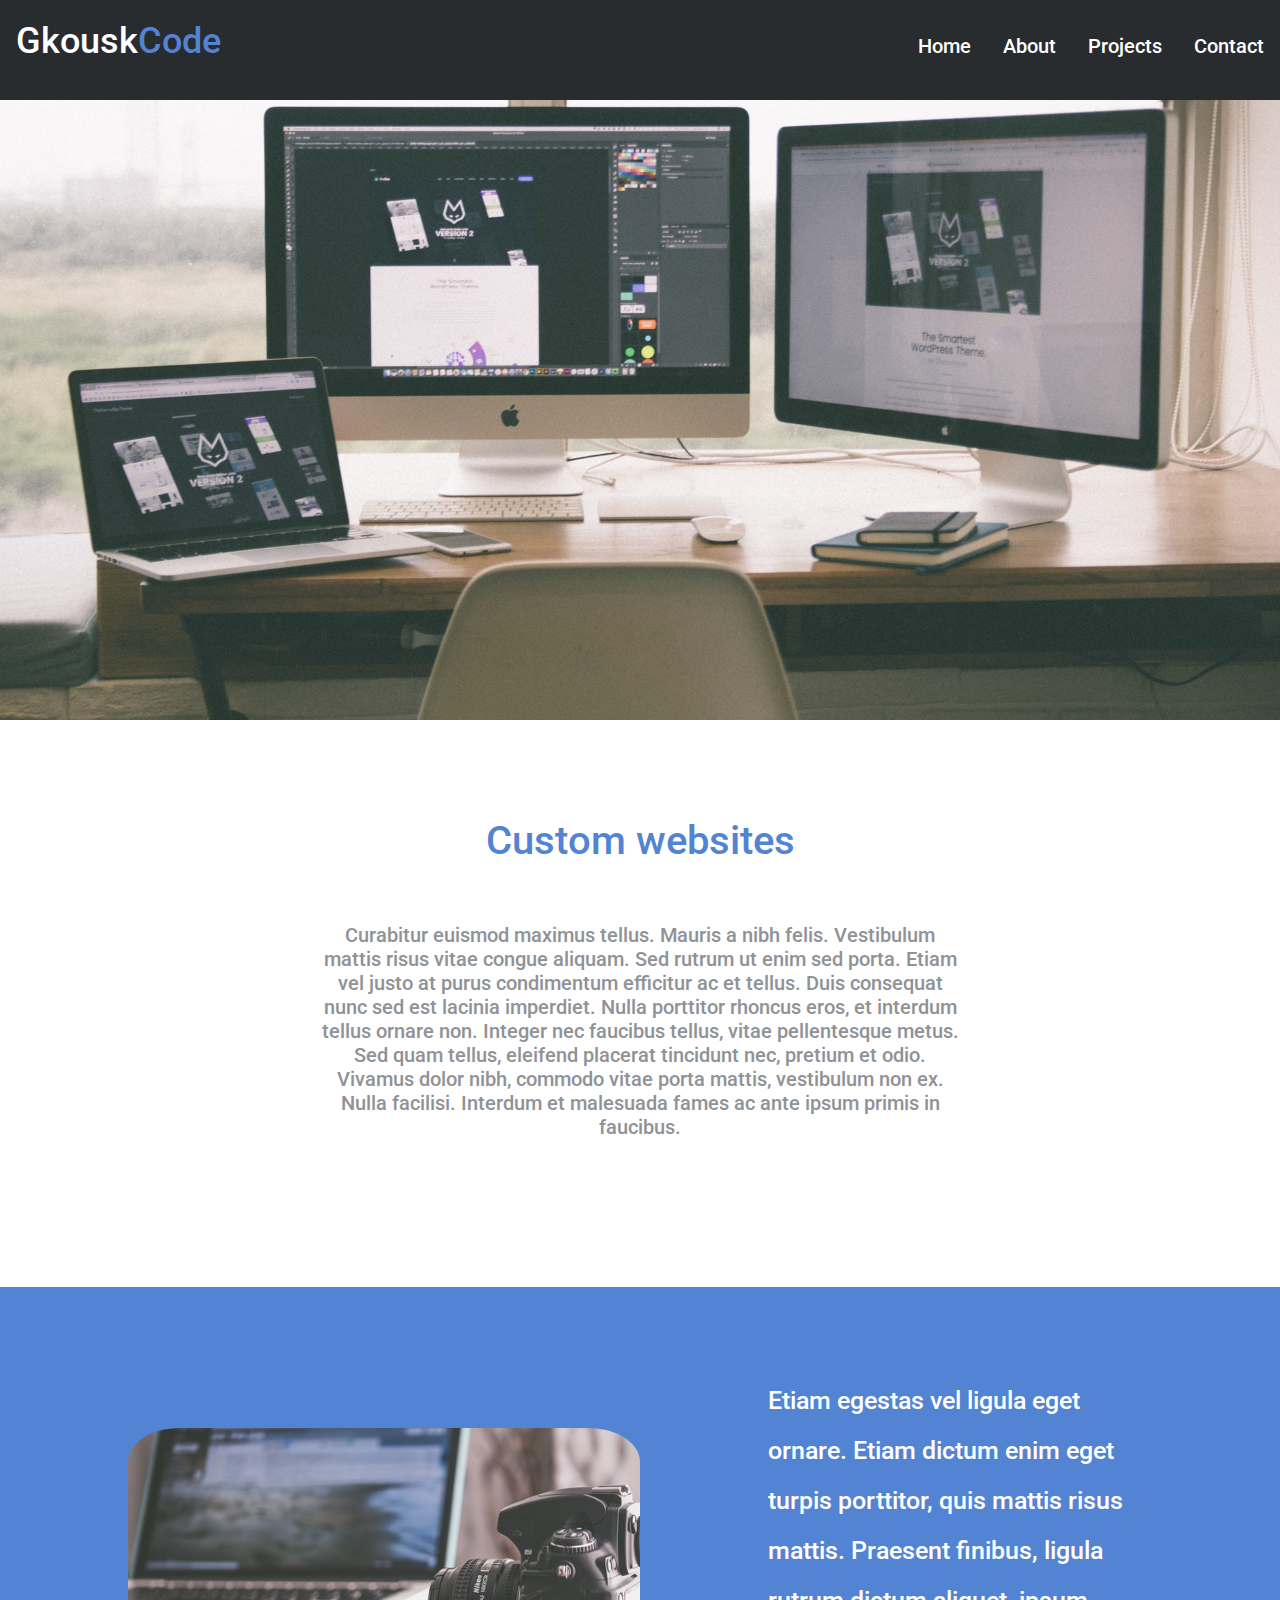
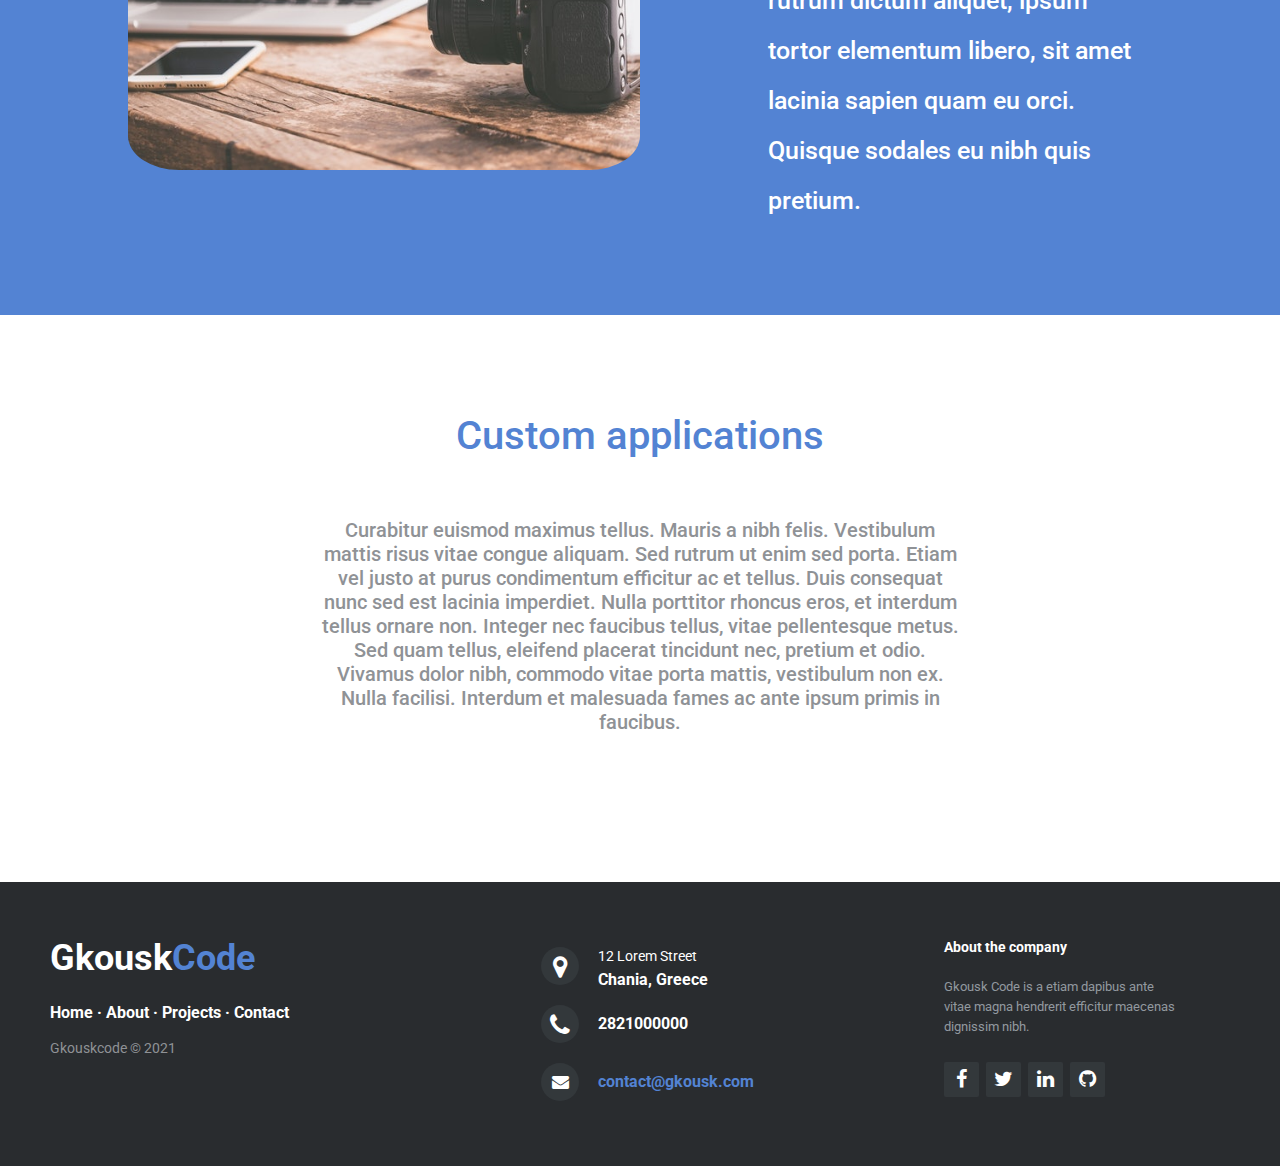
<file: index.html>
<!DOCTYPE html>
<html lang="en">

<head>
    <meta charset="UTF-8">
    <meta http-equiv="X-UA-Compatible" content="IE=edge">
    <meta name="viewport" content="width=device-width, initial-scale=1.0">
    <link rel="stylesheet" href="https://maxcdn.bootstrapcdn.com/font-awesome/4.2.0/css/font-awesome.min.css">
    <link rel="stylesheet" href="style.css">
    <link rel="shortcut icon" href="images/icon.png">

    <title>GkouskCode</title>
</head>

<body>
    <nav>
        <div class="nav-content">
            <div class="logo">
                <a class="logo-text" href="index.html">Gkousk<span>Code</span></a>
            </div>
            <div class="links">
                <ul>
                    <li><a href="index.html">Home</a></li>
                    <li><a href="about.html">About</a></li>
                    <li><a href="projects.html">Projects</a></li>
                    <li><a href="contact.html">Contact</a></li>
                </ul>
            </div>
        </div>
    </nav>
    <main>
        <div class="hero">
            <img class="slides" src="images/hero.jpg">
            <img class="slides" src="images/hero2.jpg">
            <img class="slides" src="images/hero3.jpg">
        </div>
        <div class="white">
            <h2>Custom websites</h2>
            <p>Curabitur euismod maximus tellus. Mauris a nibh felis. Vestibulum mattis risus vitae congue aliquam. Sed rutrum ut enim sed porta. Etiam vel justo at purus condimentum efficitur ac et tellus. Duis consequat nunc sed est lacinia imperdiet.
                Nulla porttitor rhoncus eros, et interdum tellus ornare non. Integer nec faucibus tellus, vitae pellentesque metus. Sed quam tellus, eleifend placerat tincidunt nec, pretium et odio. Vivamus dolor nibh, commodo vitae porta mattis, vestibulum
                non ex. Nulla facilisi. Interdum et malesuada fames ac ante ipsum primis in faucibus.</p>
        </div>
        <div class="bg">
            <div class="flex">
                <div class="flex-item">
                    <img src="images/flex-img.jpg" alt="flex-img">
                </div>
                <div class="flex-item">
                    <p>
                        Etiam egestas vel ligula eget ornare. Etiam dictum enim eget turpis porttitor, quis mattis risus mattis. Praesent finibus, ligula rutrum dictum aliquet, ipsum tortor elementum libero, sit amet lacinia sapien quam eu orci. Quisque sodales eu nibh quis
                        pretium.
                    </p>
                </div>
            </div>
        </div>
        <div class="white">
            <h2>Custom applications</h2>
            <p>Curabitur euismod maximus tellus. Mauris a nibh felis. Vestibulum mattis risus vitae congue aliquam. Sed rutrum ut enim sed porta. Etiam vel justo at purus condimentum efficitur ac et tellus. Duis consequat nunc sed est lacinia imperdiet.
                Nulla porttitor rhoncus eros, et interdum tellus ornare non. Integer nec faucibus tellus, vitae pellentesque metus. Sed quam tellus, eleifend placerat tincidunt nec, pretium et odio. Vivamus dolor nibh, commodo vitae porta mattis, vestibulum
                non ex. Nulla facilisi. Interdum et malesuada fames ac ante ipsum primis in faucibus.</p>
        </div>
    </main>
    <footer class="footer-distributed">

        <div class="footer-left">

            <h3>Gkousk<span>Code</span></h3>

            <p class="footer-links">
                <a href="index.html">Home</a> ·
                <a href="about.html">About</a> ·
                <a href="projects.html">Projects</a> ·
                <a href="contact.html">Contact</a>
            </p>

            <p class="footer-company-name">Gkouskcode &copy; 2021</p>
        </div>

        <div class="footer-center">

            <div>
                <i class="fa fa-map-marker"></i>
                <p><span>12 Lorem Street</span> Chania, Greece</p>
            </div>

            <div>
                <i class="fa fa-phone"></i>
                <p>2821000000</p>
            </div>

            <div>
                <i class="fa fa-envelope"></i>
                <p><a href="mailto:support@gkousk.com">contact@gkousk.com</a></p>
            </div>

        </div>

        <div class="footer-right">

            <p class="footer-company-about">
                <span>About the company</span> Gkousk Code is a etiam dapibus ante vitae magna hendrerit efficitur maecenas dignissim nibh.
            </p>

            <div class="footer-icons">
                <a href="#"><i class="fa fa-facebook"></i></a>
                <a href="#"><i class="fa fa-twitter"></i></a>
                <a href="#"><i class="fa fa-linkedin"></i></a>
                <a href="#"><i class="fa fa-github"></i></a>

            </div>

        </div>

    </footer>
</body>
<script src="index.js"></script>

</html>
</file>
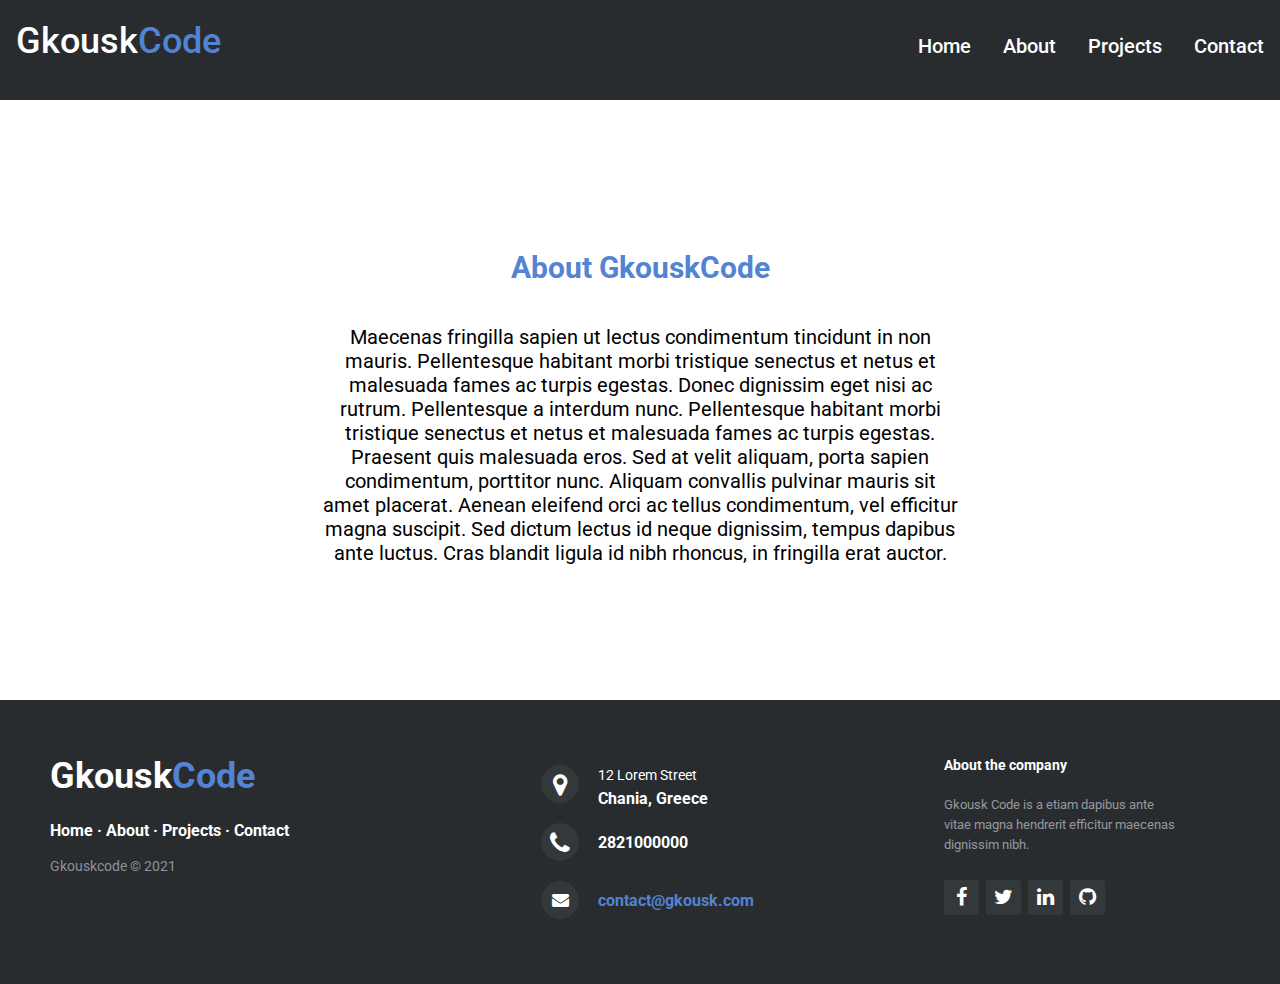
<file: about.html>
<!DOCTYPE html>
<html lang="en">

<head>
    <meta charset="UTF-8">
    <meta http-equiv="X-UA-Compatible" content="IE=edge">
    <meta name="viewport" content="width=device-width, initial-scale=1.0">
    <link rel="stylesheet" href="https://maxcdn.bootstrapcdn.com/font-awesome/4.2.0/css/font-awesome.min.css">
    <link rel="stylesheet" href="style.css">
    <link rel="shortcut icon" href="images/icon.png">
    <title>GkouskCode</title>
</head>

<body>
    <nav>
        <div class="nav-content">
            <div class="logo">
                <a class="logo-text" href="index.html">Gkousk<span>Code</span></a>
            </div>
            <div class="links">
                <ul>
                    <li><a href="index.html">Home</a></li>
                    <li><a href="about.html">About</a></li>
                    <li><a href="projects.html">Projects</a></li>
                    <li><a href="contact.html">Contact</a></li>
                </ul>
            </div>
        </div>
    </nav>
    <main>
        <div class="about">
            <h1>
                About GkouskCode
            </h1>
            <p>
                Maecenas fringilla sapien ut lectus condimentum tincidunt in non mauris. Pellentesque habitant morbi tristique senectus et netus et malesuada fames ac turpis egestas. Donec dignissim eget nisi ac rutrum. Pellentesque a interdum nunc. Pellentesque habitant
                morbi tristique senectus et netus et malesuada fames ac turpis egestas. Praesent quis malesuada eros. Sed at velit aliquam, porta sapien condimentum, porttitor nunc. Aliquam convallis pulvinar mauris sit amet placerat. Aenean eleifend
                orci ac tellus condimentum, vel efficitur magna suscipit. Sed dictum lectus id neque dignissim, tempus dapibus ante luctus. Cras blandit ligula id nibh rhoncus, in fringilla erat auctor.
            </p>
        </div>
    </main>
    <footer class="footer-distributed">

        <div class="footer-left">

            <h3>Gkousk<span>Code</span></h3>

            <p class="footer-links">
                <a href="index.html">Home</a> ·
                <a href="about.html">About</a> ·
                <a href="projects.html">Projects</a> ·
                <a href="contact.html">Contact</a>
            </p>

            <p class="footer-company-name">Gkouskcode &copy; 2021</p>
        </div>

        <div class="footer-center">

            <div>
                <i class="fa fa-map-marker"></i>
                <p><span>12 Lorem Street</span> Chania, Greece</p>
            </div>

            <div>
                <i class="fa fa-phone"></i>
                <p>2821000000</p>
            </div>

            <div>
                <i class="fa fa-envelope"></i>
                <p><a href="mailto:support@gkousk.com">contact@gkousk.com</a></p>
            </div>

        </div>

        <div class="footer-right">

            <p class="footer-company-about">
                <span>About the company</span> Gkousk Code is a etiam dapibus ante vitae magna hendrerit efficitur maecenas dignissim nibh.
            </p>

            <div class="footer-icons">
                <a href="#"><i class="fa fa-facebook"></i></a>
                <a href="#"><i class="fa fa-twitter"></i></a>
                <a href="#"><i class="fa fa-linkedin"></i></a>
                <a href="#"><i class="fa fa-github"></i></a>

            </div>

        </div>

    </footer>
</body>

</html>
</file>
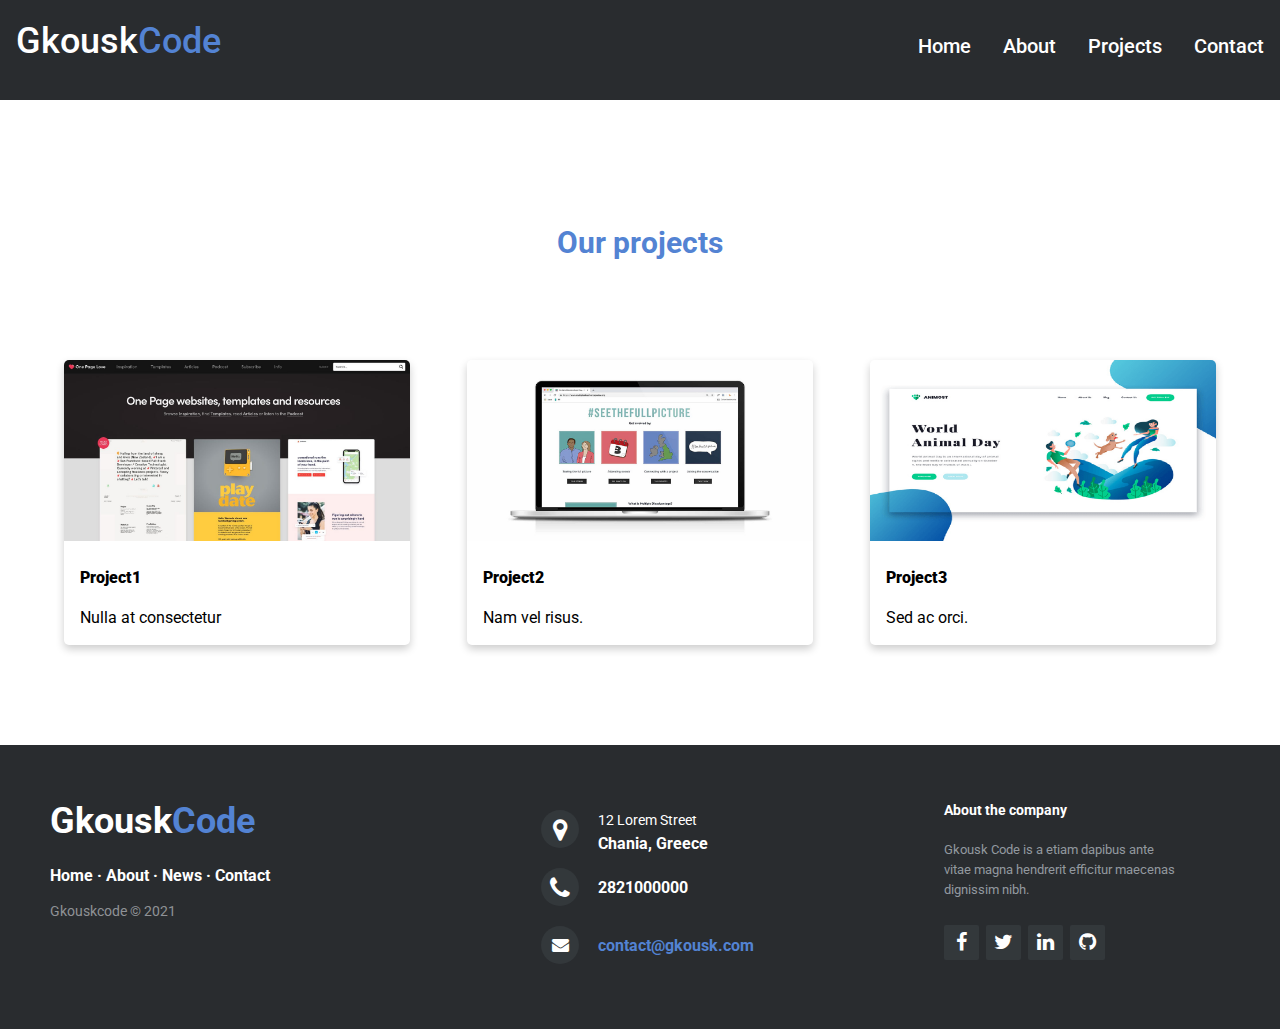
<file: news.html>
<!DOCTYPE html>
<html lang="en">

<head>
    <meta charset="UTF-8">
    <meta http-equiv="X-UA-Compatible" content="IE=edge">
    <meta name="viewport" content="width=device-width, initial-scale=1.0">
    <link rel="stylesheet" href="https://maxcdn.bootstrapcdn.com/font-awesome/4.2.0/css/font-awesome.min.css">
    <link rel="stylesheet" href="style.css">
    <link rel="shortcut icon" href="images/icon.png">
    <title>GkouskCode</title>
</head>

<body>
    <nav>
        <div class="nav-content">
            <div class="logo">
                <a class="logo-text" href="index.html">Gkousk<span>Code</span></a>
            </div>
            <div class="links">
                <ul>
                    <li><a href="index.html">Home</a></li>
                    <li><a href="about.html">About</a></li>
                    <li><a href="news.html">Projects</a></li>
                    <li><a href="contact.html">Contact</a></li>
                </ul>
            </div>
        </div>
    </nav>
    <main>
        <div class="projects">
            <h2>Our projects</h2>
            <div class="projects-flex">
                <div class="project">
                    <img src="images/project1.jpg" alt="project1" style="width:100%">
                    <div class="container">
                        <h4><b>Project1</b></h4>
                        <p>Nulla at consectetur</p>
                    </div>
                </div>
                <div class="project">
                    <img src="images/project2.jpg" alt="project2" style="width:100%">
                    <div class="container">
                        <h4><b>Project2</b></h4>
                        <p>Nam vel risus.</p>
                    </div>
                </div>
                <div class="project">
                    <img src="images/project3.png" alt="project3" style="width:100%">
                    <div class="container">
                        <h4><b>Project3</b></h4>
                        <p>Sed ac orci.</p>
                    </div>
                </div>
            </div>
        </div>

    </main>
    <footer class="footer-distributed">

        <div class="footer-left">

            <h3>Gkousk<span>Code</span></h3>

            <p class="footer-links">
                <a href="index.html">Home</a> ·
                <a href="about.html">About</a> ·
                <a href="news.html">News</a> ·
                <a href="contact.html">Contact</a>
            </p>

            <p class="footer-company-name">Gkouskcode &copy; 2021</p>
        </div>

        <div class="footer-center">

            <div>
                <i class="fa fa-map-marker"></i>
                <p><span>12 Lorem Street</span> Chania, Greece</p>
            </div>

            <div>
                <i class="fa fa-phone"></i>
                <p>2821000000</p>
            </div>

            <div>
                <i class="fa fa-envelope"></i>
                <p><a href="mailto:support@gkousk.com">contact@gkousk.com</a></p>
            </div>

        </div>

        <div class="footer-right">

            <p class="footer-company-about">
                <span>About the company</span> Gkousk Code is a etiam dapibus ante vitae magna hendrerit efficitur maecenas dignissim nibh.
            </p>

            <div class="footer-icons">
                <a href="#"><i class="fa fa-facebook"></i></a>
                <a href="#"><i class="fa fa-twitter"></i></a>
                <a href="#"><i class="fa fa-linkedin"></i></a>
                <a href="#"><i class="fa fa-github"></i></a>

            </div>

        </div>

    </footer>
</body>

</html>
</file>
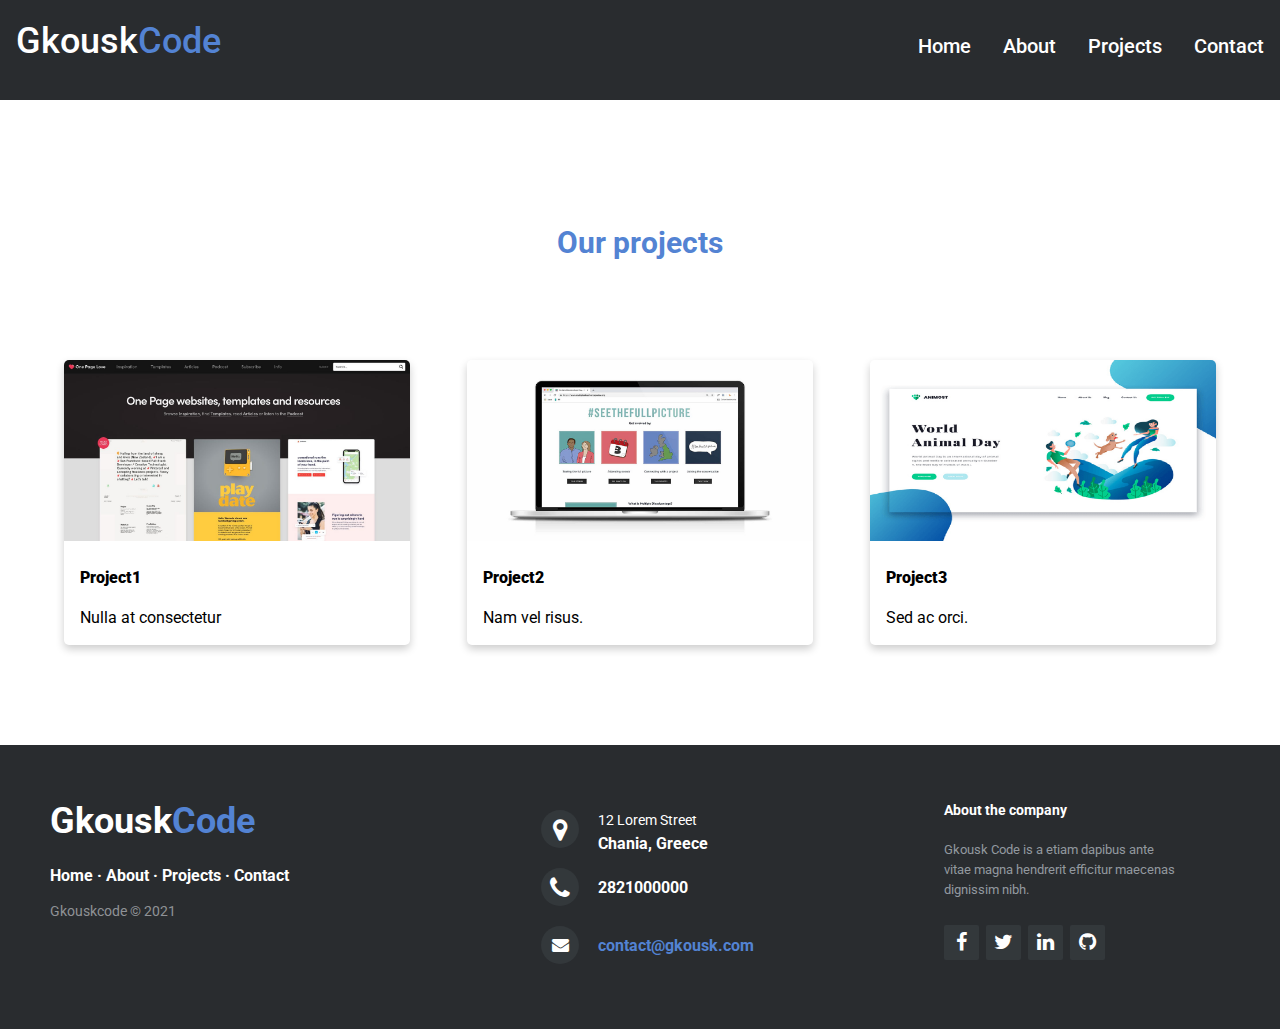
<file: projects.html>
<!DOCTYPE html>
<html lang="en">

<head>
    <meta charset="UTF-8">
    <meta http-equiv="X-UA-Compatible" content="IE=edge">
    <meta name="viewport" content="width=device-width, initial-scale=1.0">
    <link rel="stylesheet" href="https://maxcdn.bootstrapcdn.com/font-awesome/4.2.0/css/font-awesome.min.css">
    <link rel="stylesheet" href="style.css">
    <link rel="shortcut icon" href="images/icon.png">
    <title>GkouskCode</title>
</head>

<body>
    <nav>
        <div class="nav-content">
            <div class="logo">
                <a class="logo-text" href="index.html">Gkousk<span>Code</span></a>
            </div>
            <div class="links">
                <ul>
                    <li><a href="index.html">Home</a></li>
                    <li><a href="about.html">About</a></li>
                    <li><a href="projects.html">Projects</a></li>
                    <li><a href="contact.html">Contact</a></li>
                </ul>
            </div>
        </div>
    </nav>
    <main>
        <div class="projects">
            <h2>Our projects</h2>
            <div class="projects-flex">
                <div class="project">
                    <img src="images/project1.jpg" alt="project1" style="width:100%">
                    <div class="container">
                        <h4><b>Project1</b></h4>
                        <p>Nulla at consectetur</p>
                    </div>
                </div>
                <div class="project">
                    <img src="images/project2.jpg" alt="project2" style="width:100%">
                    <div class="container">
                        <h4><b>Project2</b></h4>
                        <p>Nam vel risus.</p>
                    </div>
                </div>
                <div class="project">
                    <img src="images/project3.png" alt="project3" style="width:100%">
                    <div class="container">
                        <h4><b>Project3</b></h4>
                        <p>Sed ac orci.</p>
                    </div>
                </div>
            </div>
        </div>

    </main>
    <footer class="footer-distributed">

        <div class="footer-left">

            <h3>Gkousk<span>Code</span></h3>

            <p class="footer-links">
                <a href="index.html">Home</a> ·
                <a href="about.html">About</a> ·
                <a href="projects.html">Projects</a> ·
                <a href="contact.html">Contact</a>
            </p>

            <p class="footer-company-name">Gkouskcode &copy; 2021</p>
        </div>

        <div class="footer-center">

            <div>
                <i class="fa fa-map-marker"></i>
                <p><span>12 Lorem Street</span> Chania, Greece</p>
            </div>

            <div>
                <i class="fa fa-phone"></i>
                <p>2821000000</p>
            </div>

            <div>
                <i class="fa fa-envelope"></i>
                <p><a href="mailto:support@gkousk.com">contact@gkousk.com</a></p>
            </div>

        </div>

        <div class="footer-right">

            <p class="footer-company-about">
                <span>About the company</span> Gkousk Code is a etiam dapibus ante vitae magna hendrerit efficitur maecenas dignissim nibh.
            </p>

            <div class="footer-icons">
                <a href="#"><i class="fa fa-facebook"></i></a>
                <a href="#"><i class="fa fa-twitter"></i></a>
                <a href="#"><i class="fa fa-linkedin"></i></a>
                <a href="#"><i class="fa fa-github"></i></a>

            </div>

        </div>

    </footer>
</body>

</html>
</file>
<file: style.css>
@import url('https://fonts.googleapis.com/css2?family=Roboto:wght@500&display=swap');
* {
    font-family: 'Roboto', sans-serif;
}

html,
body {
    margin: 0px;
    padding: 0px;
}


/*-------- Navbar --------*/

nav {
    width: 100%;
    background-color: #292c2f;
    height: 100px;
    position: fixed;
    top: 0;
}

.nav-content {
    max-width: 1700px;
    display: block;
    margin-left: auto;
    margin-right: auto;
}

.nav-content .icon {
    width: 60px;
    height: 60px;
}

.nav-content .logo {
    height: 100px;
    float: left;
}

.logo-text {
    color: white;
    text-align: center;
    padding: 20px 16px;
    text-decoration: none;
    font-size: 36px;
    font-weight: 500;
    display: flex;
    align-items: center;
}

.logo-text span {
    color: #5383d3;
    font-size: 36px;
    font-weight: 500;
}

.nav-content>.links {
    height: 100px;
    float: right;
}

.links a {
    display: block;
    color: white;
    text-align: center;
    padding: 14px 16px;
    text-decoration: none;
    font-size: 20px;
    font-weight: 500;
}

.links a:hover {
    color: #5383d3
}

ul {
    list-style-type: none;
    margin: 0;
    padding: 0;
    overflow: hidden;
    margin-top: 20px
}

li {
    float: left;
}


/*-------- Hero --------*/

.hero img {
    width: 100%;
    height: auto;
}

.slides {
    display: none;
    width: 100%;
    height: auto;
}


/*-------- White --------*/

.white {
    width: 100%;
    background-color: white;
    padding-top: 5%;
    padding-bottom: 10%;
}

.white h2 {
    color: #5383d3;
    font-size: 40px;
    font-weight: 500;
    text-align: center;
}

.white p {
    color: #8f9296;
    font-size: 20px;
    font-weight: 500;
    padding-left: 25%;
    padding-right: 25%;
    padding-top: 2%;
    text-align: center;
}


/*-------- Background image --------*/

.bg {
    background-color: #5383d3;
}

.bg img {
    width: 100%;
    height: auto;
}

.bg .flex {
    display: flex;
    top: 0px;
    width: 100%;
    align-items: center;
}

.flex-item {
    width: 50%;
    height: 50%;
    margin: 5% 0% 5% 10%;
}

.flex-item img {
    height: auto;
    border-radius: 10%;
}

.flex-item p {
    font-size: 25px;
    font-weight: 500;
    padding-right: 30%;
    color: white;
    line-height: 200%;
}


/*-------- Footer --------*/

footer {
    bottom: 0;
}

.footer-distributed {
    background-color: #292c2f;
    box-shadow: 0 1px 1px 0 rgba(0, 0, 0, 0.12);
    box-sizing: border-box;
    width: 100%;
    text-align: left;
    font: bold 16px sans-serif;
    padding: 55px 50px;
}

.footer-distributed .footer-left,
.footer-distributed .footer-center,
.footer-distributed .footer-right {
    display: inline-block;
    vertical-align: top;
}

.footer-distributed .footer-left {
    width: 40%;
}

.footer-distributed h3 {
    color: #ffffff;
    font-size: 36px;
    margin: 0;
}

.footer-distributed h3 span {
    color: #5383d3;
}

.footer-distributed .footer-links {
    color: #ffffff;
    margin: 20px 0 12px;
    padding: 0;
}

.footer-distributed .footer-links a {
    display: inline-block;
    line-height: 1.8;
    text-decoration: none;
    color: inherit;
}

.footer-distributed .footer-company-name {
    color: #8f9296;
    font-size: 14px;
    font-weight: normal;
    margin: 0;
}

.footer-distributed .footer-center {
    width: 35%;
}

.footer-distributed .footer-center i {
    background-color: #33383b;
    color: #ffffff;
    font-size: 25px;
    width: 38px;
    height: 38px;
    border-radius: 50%;
    text-align: center;
    line-height: 42px;
    margin: 10px 15px;
    vertical-align: middle;
}

.footer-distributed .footer-center i.fa-envelope {
    font-size: 17px;
    line-height: 38px;
}

.footer-distributed .footer-center p {
    display: inline-block;
    color: #ffffff;
    vertical-align: middle;
    margin: 0;
}

.footer-distributed .footer-center p span {
    display: block;
    font-weight: normal;
    font-size: 14px;
    line-height: 2;
}

.footer-distributed .footer-center p a {
    color: #5383d3;
    text-decoration: none;
}

.footer-distributed .footer-right {
    width: 20%;
}

.footer-distributed .footer-company-about {
    line-height: 20px;
    color: #92999f;
    font-size: 13px;
    font-weight: normal;
    margin: 0;
}

.footer-distributed .footer-company-about span {
    display: block;
    color: #ffffff;
    font-size: 14px;
    font-weight: bold;
    margin-bottom: 20px;
}

.footer-distributed .footer-icons {
    margin-top: 25px;
}

.footer-distributed .footer-icons a {
    display: inline-block;
    width: 35px;
    height: 35px;
    cursor: pointer;
    background-color: #33383b;
    border-radius: 2px;
    font-size: 20px;
    color: #ffffff;
    text-align: center;
    line-height: 35px;
    margin-right: 3px;
    margin-bottom: 5px;
}


/*-------- Responsive --------*/

@media (max-width: 1450px) {
    .flex-item p {
        font-size: 25px;
        padding-right: 25%;
    }
}

@media (max-width: 1200px) {
    .flex-item p {
        font-size: 20px;
    }
}

@media (max-width: 1000px) {
    .flex-item {
        width: 80%;
        margin: 5% 10% 5% 10%;
    }
    .bg .flex {
        flex-direction: column;
    }
    .flex-item p {
        text-align: center;
        padding-right: 0%;
        font-size: 18px;
    }
}

@media (max-width: 880px) {
    nav {
        position: static;
    }
    .white h2 {
        font-size: 30px;
    }
    .white p {
        padding-left: 10%;
        padding-right: 10%;
    }
    .footer-distributed {
        font: bold 14px sans-serif;
    }
    .footer-distributed .footer-left,
    .footer-distributed .footer-center,
    .footer-distributed .footer-right {
        display: block;
        width: 100%;
        margin-bottom: 40px;
        text-align: center;
    }
    .footer-distributed .footer-center i {
        margin-left: 0;
    }
}

@media (max-width: 650px) {
    .white h2 {
        font-size: 25px;
    }
    .white p {
        font-size: 16px;
    }
    nav {
        height: 170px;
    }
    .logo {
        width: 100%;
    }
    .logo-text {
        justify-content: center;
    }
    .nav-content>.links {
        display: flex;
        justify-content: center;
        width: 100%;
        height: 70px;
    }
    .links a {
        font-size: 16px;
    }
    ul {
        margin-top: 0px;
    }
}


/*-------- Contact --------*/

input[type=text],
input[type=email],
textarea {
    width: 100%;
    padding: 12px;
    border: 1px solid #ccc;
    border-radius: 4px;
    box-sizing: border-box;
    margin-top: 6px;
    margin-bottom: 16px;
    resize: vertical;
}

textarea {
    height: 150px;
    resize: none;
}

button {
    background-color: #5383d3;
    color: white;
    padding: 12px 20px;
    border: none;
    border-radius: 4px;
    cursor: pointer;
}

::-webkit-file-upload-button:hover {
    background-color: #1558cc;
}

.contactForm {
    background-color: white;
    padding: 10% 0% 10% 0%;
    width: 50%;
    display: block;
    margin-left: auto;
    margin-right: auto;
}

.contactForm h1 {
    color: green;
}

.contactForm h2 {
    color: #5383d3;
    text-align: center;
    font-size: 30px;
}

@media screen and (max-width: 800px) {
    .contactForm {
        width: 90%;
    }
    .contactForm h1 {
        font-size: 20px;
    }
}


/*-------- About --------*/

.about {
    height: 500px;
    width: 100%;
    padding-top: 200px;
}

.about h1 {
    text-align: center;
    color: #5383d3;
    font-size: 30px;
    padding-top: 30px;
}

.about p {
    font-size: 20px;
    padding-top: 20px;
    padding-left: 25%;
    padding-right: 25%;
    text-align: center;
}

@media screen and (max-width: 900px) {
    .about {
        height: auto;
        padding-top: 100px;
        padding-bottom: 100px;
    }
    .about p {
        padding-left: 10%;
        padding-right: 10%;
    }
}

@media screen and (max-width: 450px) {
    .about {
        padding-top: 50px;
        padding-bottom: 50px;
    }
    .about p {
        padding-left: 5%;
        padding-right: 5%;
    }
}


/*-------- About --------*/

.projects {
    height: max-content;
    width: 100%;
    padding-top: 200px;
    margin-bottom: 100px;
}

.projects h2 {
    text-align: center;
    color: #5383d3;
    font-size: 30px;
}

.projects-flex {
    display: flex;
    justify-content: space-between;
    margin-top: 100px;
    margin-left: 5%;
    margin-right: 5%;
}

.project {
    width: 30%;
    box-shadow: 0 4px 8px 0 rgba(0, 0, 0, 0.2);
    transition: 0.3s;
    border-radius: 5px;
}

.project:hover {
    box-shadow: 0 8px 16px 0 rgba(0, 0, 0, 0.2);
}

.project img {
    border-radius: 5px 5px 0 0;
}

.project .container {
    padding: 2px 16px;
}

@media screen and (max-width: 1000px) {
    .projects {
        height: max-content;
        padding-top: 100px;
    }
    .projects-flex {
        display: flex;
        flex-direction: column;
        align-items: center;
    }
    .project {
        width: 90%;
        margin-bottom: 50px;
    }
}
</file>
